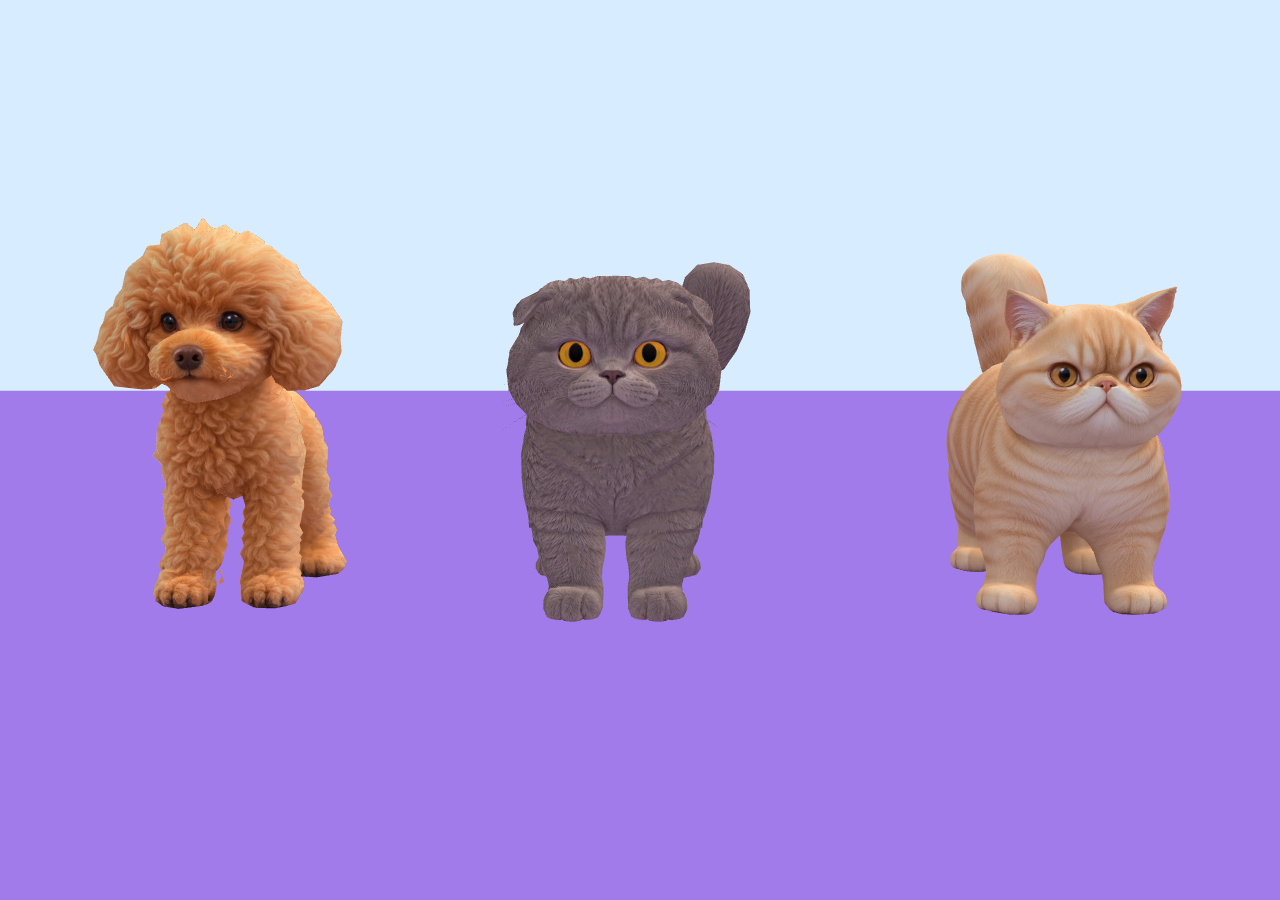
<file: tools/preview.html>
<!DOCTYPE html>
<html lang="zh-Hant"><head><meta charset="utf-8"><title>角色預覽</title>
<style>html,body{margin:0;height:100%;background:#cfe9ff}canvas{display:block}</style></head>
<body>
<!-- 開發用：角色模型近鏡預覽。?view=front|back|side|run|jump  &t=秒 -->
<script type="module">
import * as THREE from '../lib/three.module.js';
import { createPet } from '../models.js';
const q = new URLSearchParams(location.search);
const view = q.get('view') || 'front';
const renderer = new THREE.WebGLRenderer({ antialias: true });
renderer.setSize(innerWidth, innerHeight);
renderer.outputColorSpace = THREE.SRGBColorSpace;
document.body.appendChild(renderer.domElement);
const scene = new THREE.Scene();
scene.background = new THREE.Color(0xd8ecff);
scene.add(new THREE.HemisphereLight(0xffffff, 0xd8c8ec, 1.9));
const sun = new THREE.DirectionalLight(0xfff0dc, 1.7);
sun.position.set(-40, 80, 30);
scene.add(sun);
const floor = new THREE.Mesh(new THREE.PlaneGeometry(40, 40), new THREE.MeshLambertMaterial({ color: 0x9c7bf0 }));
floor.rotation.x = -Math.PI / 2;
scene.add(floor);
const cam = new THREE.PerspectiveCamera(32, innerWidth / innerHeight, 0.1, 100);
const ids = ['exotic', 'fold', 'poodle'];
const pets = ids.map((id, i) => { const p = createPet(id, 0xffffff); p.group.position.x = (i - 1) * 2.9; scene.add(p.group); return p; });
const t = +(q.get('t') || 0.35);
const dist = 11;
if (view === 'front') { cam.position.set(0, 2.2, -dist); }
else if (view === 'back' || view === 'run' || view === 'jump') { cam.position.set(0, 2.6, dist); }
else { cam.position.set(dist, 2.0, 0); }
cam.lookAt(0, 1.0, 0);
pets.forEach((p) => p.pose(view === 'run' ? { t, phase: t * 20, amp: 1, steer: 0, stun: 0 } : view === 'jump' ? { t, phase: 0, amp: 0.3, air: true, vy: 4, steer: 0, stun: 0 } : { frozen: true }));
renderer.render(scene, cam);
window.__ready = true;
</script></body></html>
</file>
